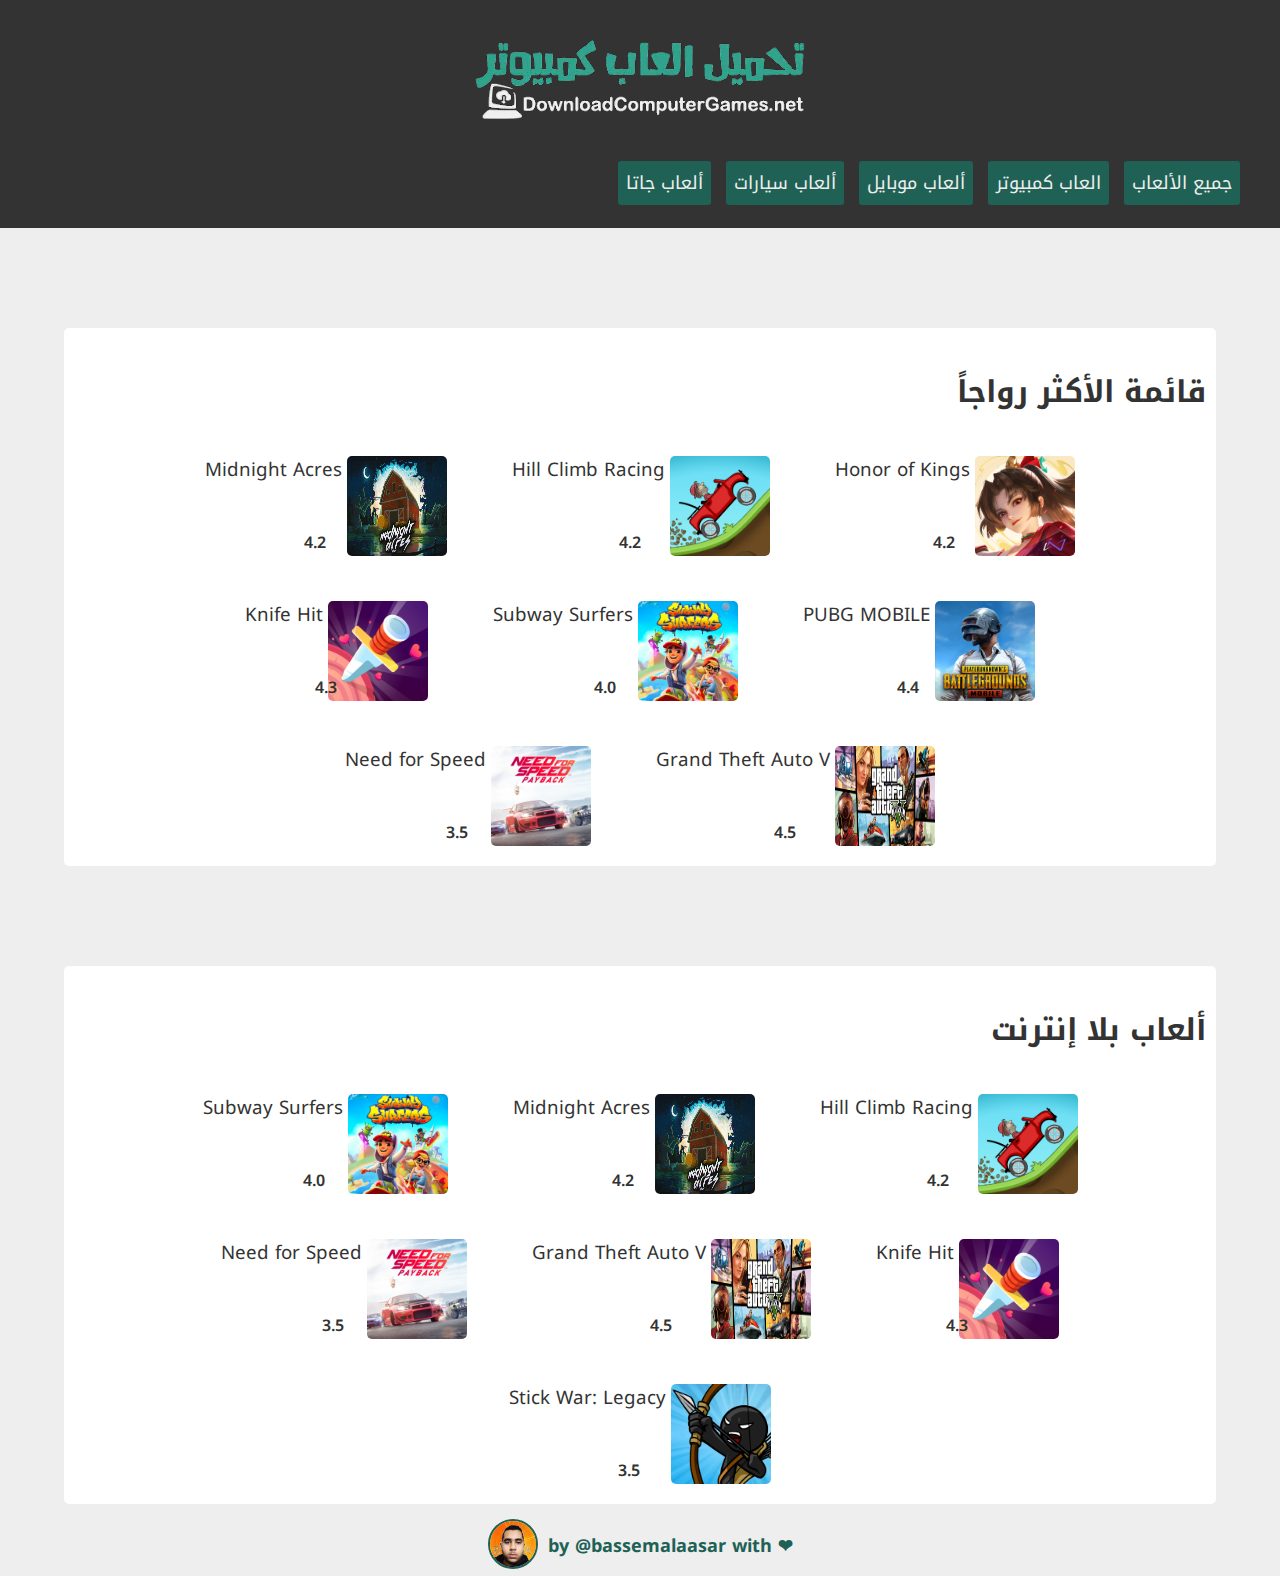
<file: New folder/all-games.html>
<!DOCTYPE html>
<html lang="en">
<head>
    <meta charset="UTF-8">
    <meta name="viewport" content="width=device-width, initial-scale=1.0">
    <title>تحميل العاب</title>
    <!-- css style -->
    <link rel="stylesheet" href="css/style.css">
    <!-- fontawesome -->
    <link rel="stylesheet" href="https://cdnjs.cloudflare.com/ajax/libs/font-awesome/6.5.1/css/all.min.css"
        integrity="sha512-DTOQO9RWCH3ppGqcWaEA1BIZOC6xxalwEsw9c2QQeAIftl+Vegovlnee1c9QX4TctnWMn13TZye+giMm8e2LwA=="
        crossorigin="anonymous" referrerpolicy="no-referrer" />
    <!-- Google Fonts -->
    <link rel="preconnect" href="https://fonts.googleapis.com">
    <link rel="preconnect" href="https://fonts.gstatic.com" crossorigin>
    <link href="https://fonts.googleapis.com/css2?family=Noto+Kufi+Arabic:wght@100..900&display=swap" rel="stylesheet">
</head>
<body>
    <header>
        <div class="content">
            <div class="logo">
                <!-- <a href="index.html">تحميل العاب</a>
                <p>downloadgames.net</p> -->
                <a href="index.html"><img src="img/title.webp" alt="logo"></a>
            </div>
        </div>
        <div class="nav">
            <ul>
                <li><a href="#">جميع الألعاب</a></li>
                <li><a href="#">العاب كمبيوتر</a></li>
                <li><a href="#">ألعاب موبايل</a></li>
                <li><a href="#">ألعاب سيارات</a></li>
                <li><a href="#">ألعاب جاتا</a></li>
            </ul>
        </div>
    </header>

    <!-- section start -->
    <section class="all-games">
        <h2>قائمة الأكثر رواجاً <i class="fa-solid fa-star y-star"></i> <i class="fa-solid fa-star y-star"></i></h2>
        <div class="games-content">
            <!-- game card start -->
            <div class="game-card">
                <a href="#">
                    <img src="img/logo2.png" alt="image">
                    <h3>Honor of Kings</h3>
                    <h4><i class="fa-solid fa-mobile-screen"></i> 4.2 <i class="fa-solid fa-star y-star"></i></h4>
                </a>
            </div>
            <!-- game card end -->
            <!-- game card start -->
            <div class="game-card">
                <a href="#">
                    <img src="img/logo.webp" alt="image">
                    <h3>Hill Climb Racing</h3>
                    <h4><i class="fa-solid fa-mobile-screen"></i> 4.2 <i class="fa-solid fa-star y-star"></i></h4>
                </a>
            </div>
            <!-- game card end -->
            <!-- game card start -->
            <div class="game-card">
                <a href="#">
                    <img src="img/logo3.jpg" alt="image">
                    <h3>Midnight Acres</h3>
                    <h4><i class="fa-solid fa-computer"></i> 4.2 <i class="fa-solid fa-star y-star"></i></h4>
                </a>
            </div>
            <!-- game card end -->
            <!-- game card start -->
            <div class="game-card">
                <a href="#">
                    <img src="img/logo4.png" alt="image">
                    <h3>PUBG MOBILE</h3>
                    <h4><i class="fa-solid fa-mobile-screen"></i> 4.4 <i class="fa-solid fa-star y-star"></i></h4>
                </a>
            </div>
            <!-- game card end -->
            <!-- game card start -->
            <div class="game-card">
                <a href="#">
                    <img src="img/logo5.jpg" alt="image">
                    <h3>Subway Surfers</h3>
                    <h4><i class="fa-solid fa-mobile-screen"></i> 4.0 <i class="fa-solid fa-star y-star"></i></h4>
                </a>
            </div>
            <!-- game card end -->
            <!-- game card start -->
            <div class="game-card">
                <a href="#">
                    <img src="img/logo6.png" alt="image">
                    <h3>Knife Hit</h3>
                    <h4><i class="fa-solid fa-mobile-screen far"></i> 4.3 <i class="fa-solid fa-star y-star"></i></h4>
                </a>
            </div>
            <!-- game card end -->
            <!-- game card start -->
            <div class="game-card">
                <a href="#">
                    <img src="img/logo7.jpg" alt="image">
                    <h3>Grand Theft Auto V</h3>
                    <h4><i class="fa-solid fa-computer"></i> 4.5 <i class="fa-solid fa-star y-star"></i></h4>
                </a>
            </div>
            <!-- game card end -->
            <!-- game card start -->
            <div class="game-card">
                <a href="#">
                    <img src="img/logo8.webp" alt="image">
                    <h3>Need for Speed</h3>
                    <h4><i class="fa-solid fa-computer"></i> 3.5 <i class="fa-solid fa-star y-star"></i></h4>
                </a>
            </div>
            <!-- game card end -->
            </div>
        </section>
        <!-- section end -->

        <!-- section start -->
    <section class="all-games">
        <h2>ألعاب بلا إنترنت <i class="fa-solid fa-star y-star"></i></h2>
        <div class="games-content">
            <!-- game card start -->
            <div class="game-card">
                <a href="#">
                    <img src="img/logo.webp" alt="image">
                    <h3>Hill Climb Racing</h3>
                    <h4><i class="fa-solid fa-mobile-screen"></i> 4.2 <i class="fa-solid fa-star y-star"></i></h4>
                </a>
            </div>
            <!-- game card end -->
            <!-- game card start -->
            <div class="game-card">
                <a href="#">
                    <img src="img/logo3.jpg" alt="image">
                    <h3>Midnight Acres</h3>
                    <h4><i class="fa-solid fa-computer"></i> 4.2 <i class="fa-solid fa-star y-star"></i></h4>
                </a>
            </div>
            <!-- game card end -->
            <!-- game card start -->
            <div class="game-card">
                <a href="#">
                    <img src="img/logo5.jpg" alt="image">
                    <h3>Subway Surfers</h3>
                    <h4><i class="fa-solid fa-mobile-screen"></i> 4.0 <i class="fa-solid fa-star y-star"></i></h4>
                </a>
            </div>
            <!-- game card end -->
            <!-- game card start -->
            <div class="game-card">
                <a href="#">
                    <img src="img/logo6.png" alt="image">
                    <h3>Knife Hit</h3>
                    <h4><i class="fa-solid fa-mobile-screen far"></i> 4.3 <i class="fa-solid fa-star y-star"></i></h4>
                </a>
            </div>
            <!-- game card end -->
            <!-- game card start -->
            <div class="game-card">
                <a href="#">
                    <img src="img/logo7.jpg" alt="image">
                    <h3>Grand Theft Auto V</h3>
                    <h4><i class="fa-solid fa-computer"></i> 4.5 <i class="fa-solid fa-star y-star"></i></h4>
                </a>
            </div>
            <!-- game card end -->
            <!-- game card start -->
            <div class="game-card">
                <a href="#">
                    <img src="img/logo8.webp" alt="image">
                    <h3>Need for Speed</h3>
                    <h4><i class="fa-solid fa-computer"></i> 3.5 <i class="fa-solid fa-star y-star"></i></h4>
                </a>
            </div>
            <!-- game card end -->
            <!-- game card start -->
            <div class="game-card">
                <a href="#">
                    <img src="img/9.webp" alt="image">
                    <h3>Stick War: Legacy</h3>
                    <h4><i class="fa-solid fa-mobile-screen far"></i> 3.5 <i class="fa-solid fa-star y-star"></i></h4>
                </a>
            </div>
            <!-- game card end -->
            </div>
    </section>
    <!-- section end -->
        <a href="https://twitter.com/bassemalaasar" class="footer">
                <div class="text"> &#10084; by @bassemalaasar with</div>
                <div class="by"><img src="img/by.jpg" alt="logo"></div>
            </a>
</body>
</html>
</file>
<file: New folder/css/style.css>
*{
    margin: 0;
    padding: 0;
    scroll-behavior: smooth;
    box-sizing: border-box;
}
:root{
    --sp-text: #1abc9c;
    --background1: #206155;
    --background2: #333;
}
body {
    font-family: "Noto Kufi Arabic", sans-serif;
    line-height: 1.6;
    direction: rtl;
    background: #eee;
}
.y-star{
    color: #ffff00;
    text-shadow: 1px 1px 2px #333;
}
i{
    margin-left: 5px;
}

.far{
    margin-right: 20px;
}
/*******************************************/
a{
    text-decoration: none;
}

header{
    background: var(--background2);
    width: 100%;
}
.logo img{
    display: block;
    margin: auto;
    margin-top: 20px;
}
.content {
    text-align: center;
    padding-top: 20px;
}

.content .logo a,p{
    color: #fff;
    text-shadow: 1px 1px 5px var(--sp-text);
    text-align: center;
    font-size: 36px;
}

.nav{
    padding: 50px;
    padding-right: 40px;
    padding-bottom: 30px;
}

ul li {
    list-style: none;
    display: inline-block;
    margin-left: 10px;
}

ul li a{
    font-size: 18px;
    color: #eee;
    background: var(--background1);
    padding: 5px 8px 5px 8px;
    border-radius: 3px;
}

ul li:hover a{
    border-bottom: 2px solid #fff;
    color: #fff;
}
/**********************************/

section{
    margin: auto;
    width: 90%;
    padding: 10px;
    background: #fff;
    margin-bottom: 15px;
    display: block;
    border-radius: 5px;
}

section.all-games{
    margin-top: 100px;
}

h2{
    font-size: 30px;
    color: #333;
    margin-bottom: 30px;
    margin-top: 30px;
}

h3{
    margin-right: 5px;
    font-weight: normal;
}

h4{
    position: absolute;
    bottom: 10px;
    right: 50%;
    color: #333;
    font-weight: 600;
}

.games-content{
    display: flex;
    justify-content: center;
    flex-wrap: wrap;
    gap: 25px;
}

.game-card{
    display: flex; 
    position: relative;
    padding: 10px 20px;
    border-radius: 5px;
    transition: 0.3s;
}
.game-card a{
        color: #333;
        display: flex;
        justify-content: center;
}
.game-card:hover{
    background: #eeeeee94;
}

.game-card img{
    width: 100px;
    border-radius: 5px;
}
/*********************************/
.footer{
    display: flex;
    justify-content: center;
    align-items: center;
    width: fit-content;
    margin: auto;
}
.footer:hover .text{
    border-bottom: 2px solid var(--sp-text);
}
.footer .text{
    text-align: center;
    font-size: 18px;
    font-weight: bold;
    color: var(--background1);
    border-bottom: 2px solid transparent;
}

.footer img{
    width: 50px;
    border: 2px solid var(--background1);
    border-radius: 50%;
    margin-right: 10px;
}

.footer a{
    display: inline-block;

}
</file>
